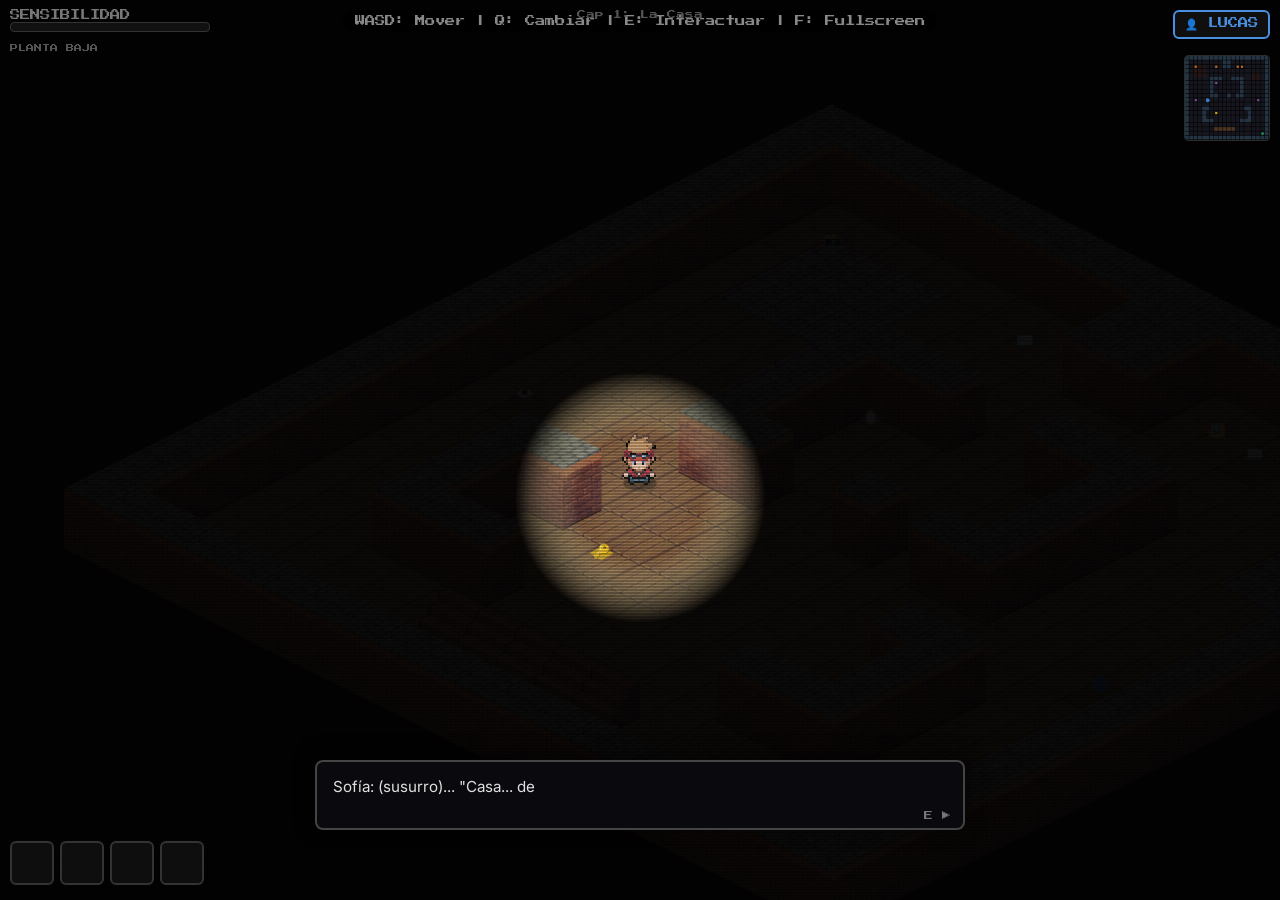
<file: index.html>
<!DOCTYPE html>
<html lang="es">
<head>
<meta charset="UTF-8" />
<meta name="viewport" content="width=device-width, initial-scale=1.0, user-scalable=no, maximum-scale=1.0" />
<meta name="apple-mobile-web-app-capable" content="yes" />
<meta name="mobile-web-app-capable" content="yes" />
<title>RIVER STRID</title>

<link rel="stylesheet" href="css/main-menu.css">
<link rel="stylesheet" href="css/pause-menu.css"> <!-- ✅ Menú de pausa -->

<style>
  @import url('https://fonts.googleapis.com/css2?family=Press+Start+2P&family=Inter:wght@400;600&display=swap');

  :root{
    --bg:#0a0a0f; --accent:#8a0000; --text:#e0e0e0; --muted:#777;
    --lucas:#4a90e2; --sofia:#9b59b6;
    --safe-bottom: env(safe-area-inset-bottom, 0px);
    --safe-top: env(safe-area-inset-top, 0px);
    --vh: 1vh;
  }

  *{ margin:0; padding:0; box-sizing:border-box; }

  html, body{
    background:var(--bg); color:var(--text);
    font-family:'Inter',sans-serif;
    overflow:hidden;
    width:100%;
    height: calc(var(--vh) * 100);
    touch-action:none;
    -webkit-touch-callout:none;
    -webkit-user-select:none;
    user-select:none;
    position:fixed;
    inset:0;
  }

  #game-container{
    position:fixed;
    inset:0;
    width:100vw;
    height: calc(var(--vh) * 100);
    background:var(--bg);
    overflow:hidden;
  }

  canvas{
    display:block;
    image-rendering: pixelated;
    image-rendering: crisp-edges;
  }

  #game{ width:100%; height:100%; }

  #scanlines{
    position:absolute; inset:0;
    background:
      linear-gradient(rgba(18,16,16,0) 50%, rgba(0,0,0,0.25) 50%),
      linear-gradient(90deg, rgba(255,0,0,0.03), rgba(0,255,0,0.015), rgba(0,0,255,0.03));
    background-size: 100% 3px, 4px 100%;
    pointer-events:none; z-index:10;
  }

  #vignette{
    position:absolute; inset:0;
    background: radial-gradient(ellipse at center, transparent 40%, rgba(0,0,0,0.85) 100%);
    pointer-events:none; z-index:11;
  }

  #controls-info{
    position:absolute;
    top:calc(10px + var(--safe-top));
    left:50%; transform:translateX(-50%);
    z-index:20;
    background:rgba(0,0,0,0.7);
    padding:6px 12px;
    border-radius:20px;
    font-size:clamp(0.45rem, 1.3vw, 0.65rem);
    color:#888;
    font-family:'Press Start 2P', cursive;
    white-space:nowrap;
    max-width:92vw;
    overflow:hidden;
    text-overflow:ellipsis;
    backdrop-filter: blur(4px);
  }

  #hud{
    position:absolute;
    top:calc(10px + var(--safe-top));
    left:10px;
    z-index:20;
    display:flex;
    flex-direction:column;
    gap:8px;
    pointer-events:none;
  }
  .label{
    font-size: clamp(0.45rem, 1.5vw, 0.65rem);
    color: var(--muted);
    margin-bottom: 2px;
    font-family: 'Press Start 2P', cursive;
  }
  .bar-wrap{
    background:#111;
    border:1px solid #333;
    width:min(200px, 40vw);
    height:10px;
    border-radius:4px;
    overflow:hidden;
  }
  .bar{ height:100%; transition:width 0.2s ease; border-radius:4px; }
  .bar.sens{
    background: linear-gradient(90deg, #9b59b6, #ff6b81);
    box-shadow: 0 0 8px rgba(155,89,182,0.5);
  }

  #char-indicator{
    position:absolute;
    top:calc(10px + var(--safe-top));
    right:10px;
    z-index:20;
    background:rgba(17,17,17,0.9);
    border:2px solid #333;
    padding:6px 10px;
    border-radius:6px;
    font-family:'Press Start 2P', cursive;
    font-size: clamp(0.5rem, 1.4vw, 0.65rem);
    pointer-events:auto;
    cursor:pointer;
    backdrop-filter: blur(4px);
  }
  #char-indicator.lucas{ color:var(--lucas); border-color:var(--lucas); }
  #char-indicator.sofia{ color:var(--sofia); border-color:var(--sofia); }

  #minimap{
    position:absolute;
    top: calc(55px + var(--safe-top));
    right:10px;
    z-index:20;
    pointer-events:none;
    opacity:0.85;
    border:1px solid #333;
    border-radius:4px;
    background: rgba(0,0,0,0.5);
    backdrop-filter: blur(2px);
  }

  #inventory{
    position:absolute;
    bottom:calc(15px + var(--safe-bottom));
    left:10px;
    z-index:20;
    display:flex;
    gap:6px;
    pointer-events:none;
  }
  .inv-slot{
    width: clamp(30px, 7.5vw, 44px);
    height: clamp(30px, 7.5vw, 44px);
    background: rgba(17,17,17,0.85);
    border: 2px solid #333;
    border-radius: 6px;
    display:flex;
    justify-content:center;
    align-items:center;
    font-size: clamp(0.85rem, 3vw, 1.25rem);
    color:#fff;
    backdrop-filter: blur(4px);
  }
  .inv-slot.filled{
    border-color: var(--accent);
    background: rgba(34,0,0,0.85);
    box-shadow: 0 0 8px rgba(138,0,0,0.35);
  }

  #dialogue-box{
    position:absolute;
    bottom:calc(70px + var(--safe-bottom));
    left:50%;
    transform: translateX(-50%);
    width:min(92%, 650px);
    background: rgba(10,10,15,0.96);
    border:2px solid #444;
    padding: 14px 16px 28px;
    border-radius: 8px;
    z-index:25;
    display:none;
    font-size: clamp(0.8rem, 2.5vw, 0.95rem);
    line-height:1.5;
    min-height:70px;
    backdrop-filter: blur(8px);
    box-shadow: 0 -4px 20px rgba(0,0,0,0.5);
    cursor:pointer;
  }
  #dialogue-advance-hint{
    position:absolute;
    bottom:6px; right:12px;
    color: var(--muted);
    font-family:'Press Start 2P', cursive;
    font-size: clamp(0.4rem, 1.2vw, 0.55rem);
    animation: pulse 1.5s infinite;
  }
  @keyframes pulse{ 0%,100%{opacity:0.4} 50%{opacity:1} }

  #proximity-indicator{
    position:absolute;
    bottom: calc(150px + var(--safe-bottom));
    right:20px;
    z-index:21;
    display:none;
    background: rgba(46,204,113,0.15);
    border:1px solid rgba(46,204,113,0.4);
    padding:6px 10px;
    border-radius:20px;
    font-family:'Press Start 2P', cursive;
    font-size: clamp(0.4rem, 1.2vw, 0.55rem);
    color: rgba(46,204,113,0.85);
    backdrop-filter: blur(4px);
  }

  #joystick-zone{
    position:absolute;
    bottom: calc(16px + var(--safe-bottom));
    left: 16px;
    width: clamp(110px, 30vw, 150px);
    height: clamp(110px, 30vw, 150px);
    z-index:22;
    display:none;
  }
  #joystick-base{
    position:absolute; inset:0;
    background: radial-gradient(circle, rgba(255,255,255,0.08) 0%, rgba(255,255,255,0.02) 100%);
    border:2px solid rgba(255,255,255,0.15);
    border-radius:50%;
    backdrop-filter: blur(4px);
  }
  #joystick-thumb{
    position:absolute;
    width:40%; height:40%;
    background: radial-gradient(circle, rgba(255,255,255,0.35) 0%, rgba(255,255,255,0.15) 100%);
    border:2px solid rgba(255,255,255,0.3);
    border-radius:50%;
    top:50%; left:50%;
    transform: translate(-50%, -50%);
  }

  #touch-controls{
    position:absolute;
    bottom: calc(18px + var(--safe-bottom));
    right: 18px;
    z-index:22;
    display:none;
  }
  #action-buttons{ display:flex; gap:12px; align-items:center; }

  .touch-btn{
    width: clamp(52px, 13vw, 64px);
    height: clamp(52px, 13vw, 64px);
    background: rgba(255,255,255,0.08);
    border: 2px solid rgba(255,255,255,0.2);
    border-radius:50%;
    display:flex;
    justify-content:center;
    align-items:center;
    font-family:'Press Start 2P', cursive;
    font-size: clamp(0.6rem, 2vw, 0.8rem);
    color: rgba(255,255,255,0.75);
    backdrop-filter: blur(4px);
    -webkit-tap-highlight-color: transparent;
  }
  .touch-btn.interact{ border-color: rgba(46,204,113,0.5); color: rgba(46,204,113,0.9); }
  .touch-btn.switch-char{ border-color: rgba(155,89,182,0.5); color: rgba(155,89,182,0.9); }

  #tutorial{
    position:absolute; inset:0;
    background: rgba(0,0,0,0.86);
    z-index:40;
    display:none;
    flex-direction:column;
    justify-content:center;
    align-items:center;
    text-align:center;
    padding:30px;
    cursor:pointer;
    -webkit-tap-highlight-color: transparent;
  }
  #tutorial h3{
    font-family:'Press Start 2P', cursive;
    color: var(--accent);
    margin-bottom:1.2rem;
    font-size: clamp(0.8rem, 3vw, 1.1rem);
  }
  #tutorial .tut-line{
    color:var(--text);
    font-size: clamp(0.75rem, 2.2vw, 0.95rem);
    margin:8px 0;
    line-height:1.5;
  }
  #tutorial .tut-hint{
    color:var(--muted);
    font-size: clamp(0.55rem, 1.8vw, 0.8rem);
    margin-top:1.6rem;
    font-family:'Press Start 2P', cursive;
    animation:pulse 2s infinite;
  }

  #rotate-hint{
    position:absolute;
    top: calc(85px + var(--safe-top));
    left: 50%;
    transform: translateX(-50%);
    z-index: 50;
    display:none;
    background: rgba(0,0,0,0.65);
    border: 1px solid rgba(255,255,255,0.15);
    padding: 8px 12px;
    border-radius: 999px;
    font-family:'Press Start 2P', cursive;
    font-size: 0.55rem;
    color: #bbb;
    backdrop-filter: blur(6px);
    max-width: 92vw;
    text-overflow: ellipsis;
    overflow: hidden;
    white-space: nowrap;
    pointer-events: none;
  }

  #end-screen{
    position:absolute; inset:0;
    background: var(--bg);
    z-index:30;
    display:none;
    flex-direction:column;
    justify-content:center;
    align-items:center;
    text-align:center;
    padding:20px;
  }

  .mobile #inventory{
    bottom: calc(170px + var(--safe-bottom));
    left: 16px;
  }
  .mobile #proximity-indicator{
    bottom: calc(210px + var(--safe-bottom));
    right: 16px;
  }
  .mobile #dialogue-box{
    bottom: calc(240px + var(--safe-bottom));
  }

  @media (min-width: 769px){
    #touch-controls, #joystick-zone{ display:none !important; }
  }
</style>
</head>

<body>
<div id="game-container">
  <canvas id="game"></canvas>
  <div id="scanlines"></div>

  <div id="controls-info">WASD: Mover | Q: Cambiar | E: Interactuar | F: Fullscreen</div>

  <div id="chapter-title" style="
    position:absolute; top:calc(10px + var(--safe-top)); left:50%; transform:translateX(-50%);
    z-index:20; font-family:'Press Start 2P',cursive; font-size:clamp(0.4rem,1.1vw,0.55rem);
    color:#555; pointer-events:none; white-space:nowrap;">Cap 1: La Casa</div>

  <div id="hud">
    <div>
      <div class="label">SENSIBILIDAD</div>
      <div class="bar-wrap"><div class="bar sens" id="sens-bar" style="width:0%"></div></div>
    </div>
    <div id="floor-indicator" style="font-family:'Press Start 2P',cursive;font-size:clamp(0.38rem,1vw,0.5rem);color:#555;margin-top:4px;">PLANTA BAJA</div>
  </div>

  <div id="char-indicator" class="lucas">👤 LUCAS</div>
  <!-- ✅ Botón de pausa (visible en móvil, oculto en desktop por CSS) -->
  <button id="pause-btn" aria-label="Pausar juego" title="Pausar (P)">⏸</button>
  <canvas id="minimap" width="80" height="80"></canvas>

  <div id="inventory">
    <div class="inv-slot" id="slot0"></div>
    <div class="inv-slot" id="slot1"></div>
    <div class="inv-slot" id="slot2"></div>
    <div class="inv-slot" id="slot3"></div>
  </div>

  <div id="proximity-indicator">❗ INTERACTUAR</div>

  <div id="joystick-zone">
    <div id="joystick-base"><div id="joystick-thumb"></div></div>
  </div>

  <div id="touch-controls">
    <div id="action-buttons">
      <button class="touch-btn switch-char" id="btn-switch" aria-label="Cambiar personaje">Q</button>
      <button class="touch-btn interact" id="btn-interact" aria-label="Interactuar">E</button>
    </div>
  </div>

  <div id="dialogue-box">
    <div id="dialogue-text"></div>
    <div id="dialogue-advance-hint">TAP ▶</div>
  </div>

  <div id="end-screen">
    <h2 style="font-family:'Press Start 2P',cursive;color:#8a0000;margin-bottom:1rem;font-size:clamp(0.8rem, 3vw, 1.2rem);">FIN — RIVER STRID</h2>
    <p style="color:#777;max-width:500px;margin:0 auto 2rem;font-size:clamp(0.75rem,2.5vw,0.95rem);line-height:1.6;">
      Lucas y Sofía encontraron la verdad sobre Álex.<br>
      River Strid guarda sus secretos para siempre.
    </p>
    <button style="background:#8a0000;color:#fff;border:none;padding:14px 28px;font-family:'Press Start 2P',cursive;font-size:clamp(0.6rem,2vw,0.8rem);cursor:pointer;border-radius:6px;"
            onclick="location.reload()">VOLVER A JUGAR</button>
  </div>

  <!-- Pantalla de transición entre capítulos -->
  <div id="chapter-screen" style="
    position:absolute; inset:0; background:rgba(0,0,0,0.95);
    z-index:35; display:none; flex-direction:column;
    justify-content:center; align-items:center; text-align:center; padding:30px;">
    <div style="color:#8a0000;font-family:'Press Start 2P',cursive;font-size:clamp(0.5rem,1.5vw,0.75rem);margin-bottom:0.5rem;letter-spacing:3px;">CAPÍTULO COMPLETADO</div>
    <h2 id="chapter-screen-title" style="font-family:'Press Start 2P',cursive;color:#e0e0e0;margin:1rem 0;font-size:clamp(0.7rem,2.5vw,1rem);"></h2>
    <p id="chapter-screen-sub" style="color:#777;max-width:420px;margin:0 auto 2.5rem;font-size:clamp(0.75rem,2.2vw,0.9rem);line-height:1.6;font-style:italic;"></p>
    <button id="chapter-screen-btn" style="background:#8a0000;color:#fff;border:none;padding:14px 28px;font-family:'Press Start 2P',cursive;font-size:clamp(0.6rem,2vw,0.8rem);cursor:pointer;border-radius:6px;">CONTINUAR ▶</button>
  </div>

  <div id="tutorial">
    <h3>🏚️ RIVER STRID</h3>
    <div class="tut-line">🕹️ <b>Joystick</b> izquierdo para mover</div>
    <div class="tut-line">🔄 Botón <b>Q</b> para cambiar personaje</div>
    <div class="tut-line">👆 Botón <b>E</b> para interactuar</div>
    <div class="tut-line">Toca para comenzar (y activar pantalla completa si se puede)</div>
    <div class="tut-hint">— TOCA PARA COMENZAR —</div>
  </div>

  <div id="rotate-hint">Mejor en horizontal (landscape). Igual puedes jugar en vertical.</div>
</div>

<script src="js/core/config.js"></script>
<script src="js/core/state.js"></script>
<script src="js/utils/math.js"></script>
<script src="js/utils/helpers.js"></script>
<script src="js/entities/map.js"></script>
<script src="js/entities/interactables.js"></script>
<script src="js/entities/player.js"></script>
<script src="js/render/isometric.js"></script>
<script src="js/render/sprites.js"></script>
<script src="js/render/tilesheet.js"></script>
<script src="js/render/renderer.js"></script>
<script src="js/render/minimap.js"></script>
<script src="js/systems/collision.js"></script>
<script src="js/systems/dialogue.js"></script>
<script src="js/systems/inventory.js"></script>
<script src="js/input/keyboard.js"></script>
<script src="js/input/touch.js"></script>
<script src="js/ui/hud.js"></script>
<script src="js/ui/screens.js"></script>
<script src="js/ui/pauseMenu.js"></script> <!-- ✅ Menú de pausa -->
<script src="js/game/main.js"></script>

<!-- Inicialización del menú principal con autenticación y opciones -->
<script type="module">
  import { MainMenu } from './js/ui/mainMenu.js';
  import { SessionBridge } from './js/systems/sessionBridge.js';
  import { CloudSave } from './js/systems/cloudSave.js';

  // Exponer globalmente para compatibilidad con scripts existentes
  window.SessionBridge = SessionBridge;
  window.CloudSave = CloudSave;

  // Inicializar menú principal cuando el DOM esté listo
  (async function initMainMenu() {
    try {
      // Crear instancia del menú principal
      const menu = new MainMenu();
      window.mainMenu = menu; // Para acceso desde consola/debug

      // Inicializar menú con referencia al GameState
      await menu.init(window.GameState || {});

      // Suscribirse a eventos de guardado para actualizar UI
      if (window.GameState) {
        SessionBridge.init(window.GameState);
      }

    } catch (err) {
      console.error('[Menu] Error crítico al inicializar menú:', err);
      // Fallback: intentar iniciar el juego directamente si el menú falla
      if (typeof window.game?.init === 'function') {
        await window.game.init();
      }
    }
  })();
</script>
</body>
</html>
</file>
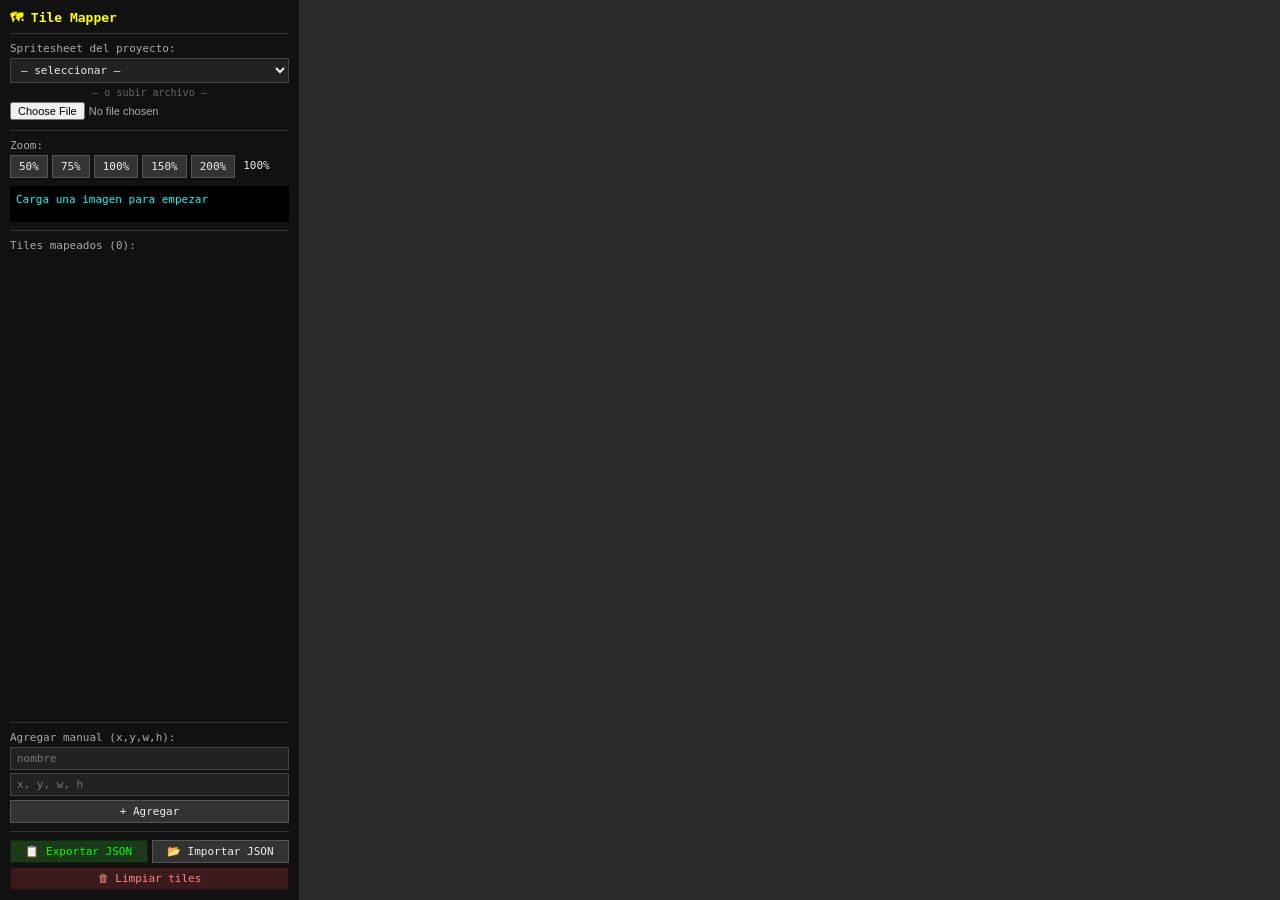
<file: debug-tiles.html>
<!DOCTYPE html>
<html>
<head>
<meta charset="UTF-8">
<title>Tile Mapper</title>
<style>
  * { box-sizing: border-box; margin: 0; padding: 0; }
  body { background: #1a1a1a; color: #eee; font-family: monospace; display: flex; height: 100vh; overflow: hidden; }
  #sidebar { width: 300px; min-width: 300px; padding: 10px; overflow-y: auto; background: #111; border-right: 1px solid #333; display: flex; flex-direction: column; gap: 8px; }
  #canvas-wrap { flex: 1; overflow: auto; background: #2a2a2a; }
  canvas { display: block; cursor: crosshair; image-rendering: pixelated; }

  h3 { color: #ff0; font-size: 13px; }
  .section { border-top: 1px solid #333; padding-top: 8px; }
  .section label { font-size: 11px; color: #aaa; display: block; margin-bottom: 3px; }

  select, input[type=text], input[type=number] {
    background: #222; color: #eee; border: 1px solid #444;
    padding: 4px 6px; width: 100%; font-size: 11px; font-family: monospace;
  }
  input[type=file] { font-size: 11px; color: #aaa; width: 100%; }

  .btn-row { display: flex; gap: 4px; flex-wrap: wrap; }
  button {
    background: #333; color: #eee; border: 1px solid #555;
    padding: 4px 8px; cursor: pointer; font-size: 11px; font-family: monospace;
  }
  button:hover { background: #444; }
  button.green { background: #1a3a1a; color: #0f0; border-color: #0a2a0a; }
  button.red   { background: #3a1a1a; color: #f88; border-color: #2a0a0a; }

  #info { background: #000; padding: 6px; font-size: 11px; color: #0ff; min-height: 36px; line-height: 1.5; }

  .tile-entry { background: #222; border: 1px solid #444; padding: 5px 6px; font-size: 11px; cursor: pointer; }
  .tile-entry:hover { background: #2a2a2a; }
  .tile-entry.active { border-color: #ff0; background: #2a2a00; }
  .tile-entry .coords { color: #0f0; font-size: 10px; margin-top: 2px; }
  .tile-entry .row { display: flex; justify-content: space-between; align-items: center; }
  .tile-entry button { padding: 1px 5px; font-size: 10px; }

  #img-preview { font-size: 10px; color: #888; margin-top: 2px; }
</style>
</head>
<body>

<div id="sidebar">
  <h3>🗺 Tile Mapper</h3>

  <!-- Selector de imagen -->
  <div class="section">
    <label>Spritesheet del proyecto:</label>
    <select id="img-select" onchange="loadFromSelect()">
      <option value="">— seleccionar —</option>
      <option value="img/hoja de terreno.png">hoja de terreno.png</option>
      <option value="img/kenney-tiles.png">kenney-tiles.png</option>
      <option value="img/hoja de terreno.jpg">hoja de terreno.jpg</option>
      <option value="img/lucas.png">lucas.png</option>
      <option value="img/sofia.png">sofia.png</option>
    </select>
    <div style="margin: 4px 0; font-size:10px; color:#666; text-align:center">— o subir archivo —</div>
    <input type="file" id="file-input" accept="image/*" onchange="loadFromFile()">
    <div id="img-preview"></div>
  </div>

  <!-- Zoom -->
  <div class="section">
    <label>Zoom:</label>
    <div class="btn-row">
      <button onclick="setZoom(0.5)">50%</button>
      <button onclick="setZoom(0.75)">75%</button>
      <button onclick="setZoom(1)">100%</button>
      <button onclick="setZoom(1.5)">150%</button>
      <button onclick="setZoom(2)">200%</button>
      <span id="zoom-label" style="font-size:11px; padding:4px">100%</span>
    </div>
  </div>

  <!-- Info cursor -->
  <div id="info">Carga una imagen para empezar</div>

  <!-- Lista de tiles -->
  <div class="section" style="flex:1; overflow-y:auto;">
    <label>Tiles mapeados (<span id="tile-count">0</span>):</label>
    <div id="tile-list" style="display:flex; flex-direction:column; gap:3px; margin-top:4px;"></div>
  </div>

  <!-- Agregar manual -->
  <div class="section">
    <label>Agregar manual (x,y,w,h):</label>
    <input type="text" id="manual-name" placeholder="nombre">
    <input type="text" id="manual-coords" placeholder="x, y, w, h" style="margin-top:3px">
    <button onclick="addManual()" style="margin-top:4px; width:100%">+ Agregar</button>
  </div>

  <!-- Acciones -->
  <div class="section">
    <div class="btn-row">
      <button class="green" onclick="exportJSON()" style="flex:1">📋 Exportar JSON</button>
      <button onclick="importJSON()" style="flex:1">📂 Importar JSON</button>
    </div>
    <button class="red" onclick="clearAll()" style="width:100%; margin-top:4px">🗑 Limpiar tiles</button>
    <input type="file" id="import-input" accept=".json" style="display:none" onchange="handleImport()">
  </div>
</div>

<div id="canvas-wrap">
  <canvas id="c"></canvas>
</div>

<script>
let zoom = 1;
let tiles = [];
let dragging = false;
let startX, startY, curX, curY;
let selectedTile = null;
let currentImgSrc = '';

const canvas = document.getElementById('c');
const ctx = canvas.getContext('2d');
const img = new Image();

img.onload = () => {
  document.getElementById('img-preview').textContent = `${img.width} × ${img.height} px`;
  canvas.width = img.width * zoom;
  canvas.height = img.height * zoom;
  redraw();
};

function loadFromSelect() {
  const src = document.getElementById('img-select').value;
  if (!src) return;
  currentImgSrc = src;
  img.src = src + '?t=' + Date.now();
  document.getElementById('img-preview').textContent = 'Cargando...';
}

function loadFromFile() {
  const file = document.getElementById('file-input').files[0];
  if (!file) return;
  currentImgSrc = file.name;
  const url = URL.createObjectURL(file);
  img.src = url;
  document.getElementById('img-select').value = '';
  document.getElementById('img-preview').textContent = 'Cargando...';
}

// ── Canvas interaction ────────────────────────────────────────────────────

function toImg(clientX, clientY) {
  const rect = canvas.getBoundingClientRect();
  return {
    x: Math.round((clientX - rect.left) / zoom),
    y: Math.round((clientY - rect.top)  / zoom)
  };
}

canvas.addEventListener('mousedown', e => {
  if (!img.complete || !img.naturalWidth) return;
  const p = toImg(e.clientX, e.clientY);
  startX = p.x; startY = p.y; curX = p.x; curY = p.y;
  dragging = true;
});

canvas.addEventListener('mousemove', e => {
  const p = toImg(e.clientX, e.clientY);
  if (dragging) {
    curX = p.x; curY = p.y;
    redraw();
    const x = Math.min(startX, curX), y = Math.min(startY, curY);
    const w = Math.abs(curX - startX), h = Math.abs(curY - startY);
    document.getElementById('info').textContent =
      `Selección: x:${x} y:${y} w:${w} h:${h}`;
  } else {
    document.getElementById('info').textContent = `Pixel: ${p.x}, ${p.y}`;
  }
});

canvas.addEventListener('mouseup', e => {
  if (!dragging) return;
  dragging = false;
  const x = Math.min(startX, curX), y = Math.min(startY, curY);
  const w = Math.abs(curX - startX), h = Math.abs(curY - startY);
  if (w < 4 || h < 4) { redraw(); return; }
  const name = prompt(`Nombre para este tile:\n(${x}, ${y}, ${w}×${h})`, `tile_${tiles.length}`);
  if (name && name.trim()) {
    tiles.push({ name: name.trim(), x, y, w, h });
    renderList();
  }
  redraw();
});

// ── Render ────────────────────────────────────────────────────────────────

function setZoom(z) {
  zoom = z;
  document.getElementById('zoom-label').textContent = Math.round(z * 100) + '%';
  redraw();
}

function redraw() {
  if (!img.naturalWidth) return;
  canvas.width  = img.naturalWidth  * zoom;
  canvas.height = img.naturalHeight * zoom;
  ctx.save();
  ctx.scale(zoom, zoom);
  ctx.drawImage(img, 0, 0);

  // Tiles guardados
  tiles.forEach(t => {
    const active = t === selectedTile;
    ctx.strokeStyle = active ? '#ff0' : '#00ff88';
    ctx.lineWidth = 1.5 / zoom;
    ctx.strokeRect(t.x, t.y, t.w, t.h);
    ctx.fillStyle = active ? 'rgba(255,255,0,0.18)' : 'rgba(0,255,136,0.1)';
    ctx.fillRect(t.x, t.y, t.w, t.h);
    ctx.fillStyle = active ? '#ff0' : '#00ff88';
    ctx.font = `bold ${11 / zoom}px monospace`;
    ctx.fillText(t.name, t.x + 3, t.y + 13 / zoom);
  });

  // Selección activa
  if (dragging) {
    const x = Math.min(startX, curX), y = Math.min(startY, curY);
    const w = Math.abs(curX - startX), h = Math.abs(curY - startY);
    ctx.strokeStyle = '#f00';
    ctx.lineWidth = 1.5 / zoom;
    ctx.setLineDash([4 / zoom, 3 / zoom]);
    ctx.strokeRect(x, y, w, h);
    ctx.setLineDash([]);
    ctx.fillStyle = 'rgba(255,0,0,0.12)';
    ctx.fillRect(x, y, w, h);
  }
  ctx.restore();
}

// ── Tile list ─────────────────────────────────────────────────────────────

function renderList() {
  document.getElementById('tile-count').textContent = tiles.length;
  const list = document.getElementById('tile-list');
  list.innerHTML = '';
  tiles.forEach((t, i) => {
    const div = document.createElement('div');
    div.className = 'tile-entry' + (t === selectedTile ? ' active' : '');
    div.innerHTML = `
      <div class="row">
        <b>${t.name}</b>
        <button onclick="removeTile(${i}); event.stopPropagation()">✕</button>
      </div>
      <div class="coords">x:${t.x} y:${t.y} w:${t.w} h:${t.h}</div>`;
    div.onclick = () => { selectedTile = (selectedTile === t ? null : t); renderList(); redraw(); };
    list.appendChild(div);
  });
}

function removeTile(i) {
  if (selectedTile === tiles[i]) selectedTile = null;
  tiles.splice(i, 1);
  renderList(); redraw();
}

function clearAll() {
  if (!tiles.length || confirm('¿Limpiar todos los tiles?')) {
    tiles = []; selectedTile = null; renderList(); redraw();
  }
}

function addManual() {
  const name = document.getElementById('manual-name').value.trim();
  const parts = document.getElementById('manual-coords').value.split(',').map(s => parseInt(s.trim()));
  if (!name) return alert('Escribe un nombre');
  if (parts.length !== 4 || parts.some(isNaN)) return alert('Formato: x, y, w, h');
  tiles.push({ name, x: parts[0], y: parts[1], w: parts[2], h: parts[3] });
  document.getElementById('manual-name').value = '';
  document.getElementById('manual-coords').value = '';
  renderList(); redraw();
}

// ── Import / Export ───────────────────────────────────────────────────────

function exportJSON() {
  const out = tiles.map(t => ({
    id: t.name,
    coordinates: { x: t.x, y: t.y, w: t.w, h: t.h }
  }));
  const blob = new Blob([JSON.stringify(out, null, 2)], { type: 'application/json' });
  const a = document.createElement('a');
  a.href = URL.createObjectURL(blob);
  a.download = 'tile-map.json';
  a.click();
  document.getElementById('info').textContent = `✅ Exportado ${tiles.length} tiles`;
}

function importJSON() {
  document.getElementById('import-input').click();
}

function handleImport() {
  const file = document.getElementById('import-input').files[0];
  if (!file) return;
  const reader = new FileReader();
  reader.onload = e => {
    try {
      const data = JSON.parse(e.target.result);
      tiles = data.map(t => ({
        name: t.id,
        x: t.coordinates.x, y: t.coordinates.y,
        w: t.coordinates.w, h: t.coordinates.h
      }));
      renderList(); redraw();
      document.getElementById('info').textContent = `✅ Importados ${tiles.length} tiles`;
    } catch { alert('JSON inválido'); }
  };
  reader.readAsText(file);
}
</script>
</body>
</html>
</file>
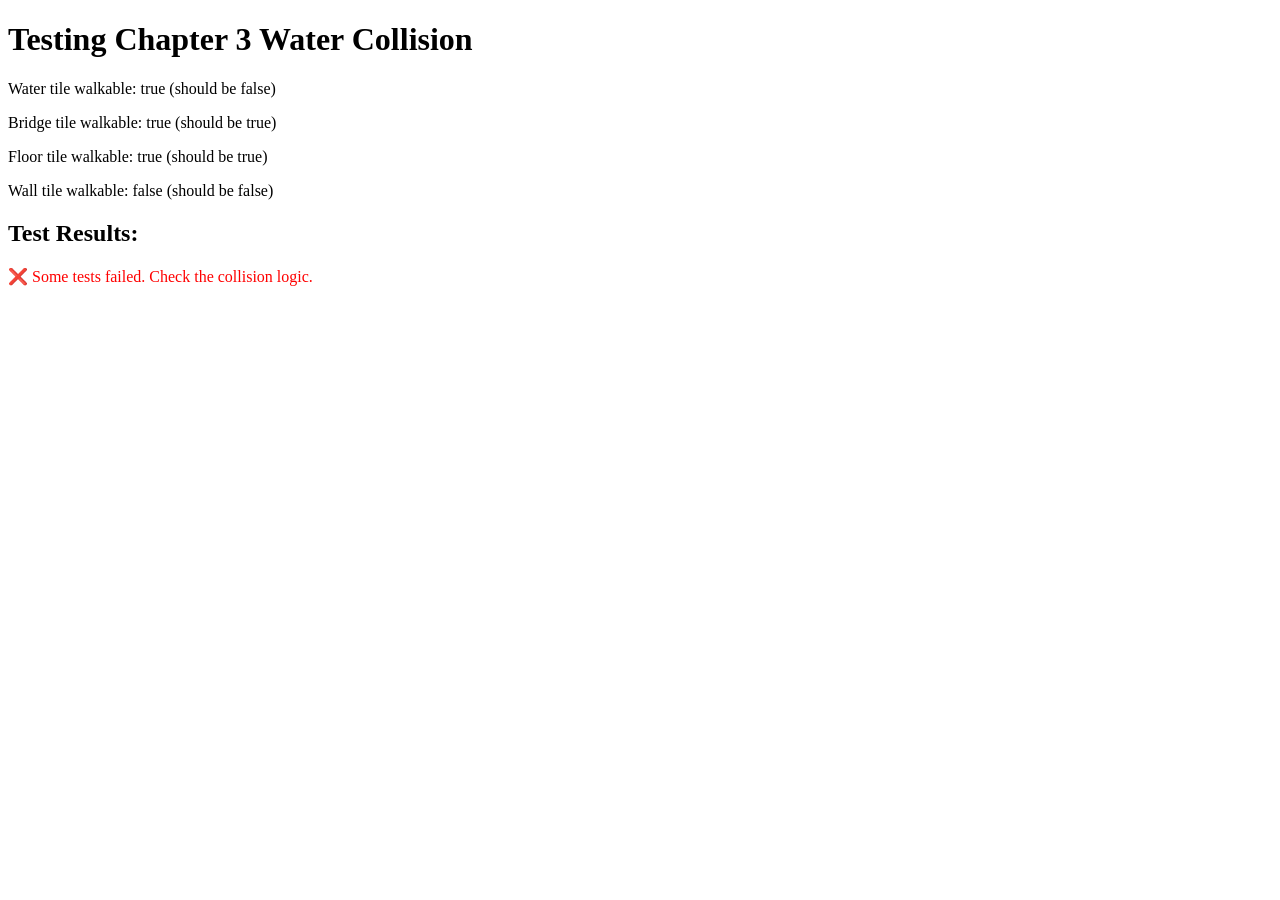
<file: test-collision.html>
<!DOCTYPE html>
<html>
<head>
    <title>Test Collision System</title>
</head>
<body>
    <h1>Testing Chapter 3 Water Collision</h1>
    <div id="results"></div>

    <script src="js/core/config.js"></script>
    <script src="js/core/state.js"></script>
    <script src="js/entities/map.js"></script>
    
    <script>
        // Test collision system for chapter 3
        function testCollision() {
            const results = document.getElementById('results');
            
            // Set to chapter 3
            GameState.currentChapter = 3;
            loadChapterMap(3, 0);
            
            // Test water tiles (should not be walkable)
            const waterTile = isWalkable(19, 13); // Water position
            results.innerHTML += `<p>Water tile walkable: ${waterTile} (should be false)</p>`;
            
            // Test bridge tiles (should be walkable)
            const bridgeTile = isWalkable(19, 12); // Bridge position
            results.innerHTML += `<p>Bridge tile walkable: ${bridgeTile} (should be true)</p>`;
            
            // Test normal floor (should be walkable)
            const floorTile = isWalkable(5, 5); // Normal floor
            results.innerHTML += `<p>Floor tile walkable: ${floorTile} (should be true)</p>`;
            
            // Test wall (should not be walkable)
            const wallTile = isWalkable(0, 0); // Wall position
            results.innerHTML += `<p>Wall tile walkable: ${wallTile} (should be false)</p>`;
            
            results.innerHTML += `<h2>Test Results:</h2>`;
            if (!waterTile && bridgeTile && floorTile && !wallTile) {
                results.innerHTML += `<p style="color: green;">✅ All tests passed! Collision system working correctly.</p>`;
            } else {
                results.innerHTML += `<p style="color: red;">❌ Some tests failed. Check the collision logic.</p>`;
            }
        }
        
        // Run test when page loads
        window.onload = testCollision;
    </script>
</body>
</html>
</file>
<file: css/main-menu.css>
:root {
  --menu-bg: #0a0a0f;
  --menu-accent: #8a0000;
  --menu-text: #e0e0e0;
  --menu-muted: #777;
  --menu-font: 'Press Start 2P', cursive;
  --menu-font-ui: 'Inter', sans-serif;
}

/* Overlay base */
.menu-overlay {
  position: fixed;
  inset: 0;
  background: var(--menu-bg);
  display: flex;
  align-items: center;
  justify-content: center;
  z-index: 2000;
  transition: opacity 0.4s ease, transform 0.4s ease;
  font-family: var(--menu-font-ui);
}

.menu-overlay.hidden {
  opacity: 0;
  pointer-events: none;
  transform: scale(0.98);
}

.menu-container {
  width: min(90%, 420px);
  text-align: center;
  color: var(--menu-text);
  padding: 1rem;
}

/* Título del juego */
.menu-title {
  font-family: var(--menu-font);
  font-size: clamp(1.2rem, 4vw, 1.8rem);
  margin-bottom: 2rem;
  color: #fff;
  text-shadow: 0 0 10px rgba(138, 0, 0, 0.6);
  letter-spacing: 1px;
}

/* Vistas (auth, menu, options, credits, profile) */
.view {
  display: none;
  animation: fadeUp 0.3s ease;
}

.view.active {
  display: block;
}

@keyframes fadeUp {
  from {
    opacity: 0;
    transform: translateY(10px);
  }
  to {
    opacity: 1;
    transform: translateY(0);
  }
}

/* Formularios de auth */
.menu-form {
  display: flex;
  flex-direction: column;
  gap: 12px;
  margin-bottom: 16px;
}

.menu-input {
  padding: 12px;
  background: #151520;
  border: 1px solid #333;
  border-radius: 6px;
  color: #fff;
  font-family: var(--menu-font-ui);
  font-size: 0.95rem;
  transition: border-color 0.2s, box-shadow 0.2s;
}

.menu-input:focus {
  border-color: var(--menu-accent);
  outline: none;
  box-shadow: 0 0 0 2px rgba(138, 0, 0, 0.3);
}

.menu-input::placeholder {
  color: #555;
}

/* Botones */
.menu-btn {
  padding: 12px 16px;
  border: none;
  border-radius: 6px;
  cursor: pointer;
  font-weight: 600;
  font-family: var(--menu-font-ui);
  transition: all 0.15s ease;
  font-size: 0.95rem;
}

.menu-btn.primary {
  background: var(--menu-accent);
  color: #fff;
}

.menu-btn.primary:hover:not(:disabled) {
  background: #a00000;
  transform: translateY(-2px);
  box-shadow: 0 4px 12px rgba(138, 0, 0, 0.4);
}

.menu-btn.secondary {
  background: #252535;
  color: #ccc;
  margin-top: 8px;
}

.menu-btn.secondary:hover {
  background: #333;
  color: #fff;
}

.menu-btn.ghost {
  background: transparent;
  color: var(--menu-muted);
  font-size: 0.85rem;
  margin-top: 12px;
  text-decoration: underline;
}

.menu-btn.ghost:hover {
  color: #fff;
}

.menu-btn.danger {
  background: #b00000;
  color: #fff;
  margin-top: 16px;
}

.menu-btn.danger:hover {
  background: #d00000;
}

.menu-btn:disabled {
  opacity: 0.5;
  cursor: not-allowed;
  transform: none !important;
}

/* Mensajes de error */
.menu-error {
  color: #ff5555;
  font-size: 0.85rem;
  min-height: 1.2em;
  margin: 8px 0;
  line-height: 1.4;
}

/* Grid de opciones */
.options-grid {
  display: flex;
  flex-direction: column;
  gap: 14px;
  text-align: left;
  margin: 20px 0;
  background: #111;
  padding: 16px;
  border-radius: 8px;
  border: 1px solid #222;
}

.options-grid label {
  display: flex;
  justify-content: space-between;
  align-items: center;
  font-size: 0.9rem;
  color: #ccc;
}

.options-grid input[type="range"] {
  width: 120px;
  accent-color: var(--menu-accent);
  cursor: pointer;
}

/* Toggle switches */
.toggle-row {
  display: flex;
  justify-content: space-between;
  align-items: center;
  margin-top: 8px;
}

.toggle {
  position: relative;
  width: 40px;
  height: 20px;
  display: inline-block;
}

.toggle input {
  opacity: 0;
  width: 0;
  height: 0;
}

.toggle .slider {
  position: absolute;
  inset: 0;
  background: #444;
  border-radius: 20px;
  cursor: pointer;
  transition: 0.3s;
}

.toggle .slider:before {
  content: "";
  position: absolute;
  height: 14px;
  width: 14px;
  left: 3px;
  bottom: 3px;
  background: #fff;
  border-radius: 50%;
  transition: 0.3s;
}

.toggle input:checked + .slider {
  background: var(--menu-accent);
}

.toggle input:checked + .slider:before {
  transform: translateX(20px);
}

/* Créditos */
.credits-scroll {
  max-height: 300px;
  overflow-y: auto;
  padding: 10px;
  text-align: left;
  line-height: 1.6;
  background: #111;
  border-radius: 8px;
  border: 1px solid #222;
  margin: 16px 0;
}

.credits-scroll::-webkit-scrollbar {
  width: 6px;
}

.credits-scroll::-webkit-scrollbar-track {
  background: #1a1a25;
  border-radius: 3px;
}

.credits-scroll::-webkit-scrollbar-thumb {
  background: var(--menu-accent);
  border-radius: 3px;
}

.credits-scroll p {
  margin: 8px 0;
  color: #ccc;
}

.credits-scroll strong {
  color: #fff;
}

.mt-4 {
  margin-top: 1rem;
}

.text-muted {
  color: var(--menu-muted);
}

/* Perfil */
.profile-info {
  text-align: left;
  margin: 16px 0;
  font-family: var(--menu-font-ui);
  line-height: 1.8;
  background: #111;
  padding: 16px;
  border-radius: 8px;
  border: 1px solid #222;
}

.profile-info p {
  margin: 0;
  display: flex;
  justify-content: space-between;
}

.badge {
  background: #1a3a1a;
  color: #5f5;
  padding: 2px 8px;
  border-radius: 12px;
  font-size: 0.8rem;
  font-weight: 600;
}

.badge.offline {
  background: #3a1a1a;
  color: #f55;
}

/* Toast notifications */
.toast {
  position: fixed;
  bottom: 30px;
  left: 50%;
  transform: translateX(-50%) translateY(20px);
  background: #111;
  border: 1px solid var(--menu-accent);
  color: #fff;
  padding: 12px 24px;
  border-radius: 8px;
  opacity: 0;
  transition: all 0.3s ease;
  z-index: 3000;
  box-shadow: 0 4px 12px rgba(0, 0, 0, 0.5);
  font-size: 0.9rem;
  max-width: 90%;
  text-align: center;
}

.toast.show {
  opacity: 1;
  transform: translateX(-50%) translateY(0);
}

/* Responsive */
@media (max-width: 480px) {
  .menu-container {
    width: 95%;
    padding: 0.5rem;
  }

  .menu-title {
    font-size: 1.4rem;
    margin-bottom: 1.5rem;
  }

  .menu-input {
    padding: 10px;
    font-size: 0.9rem;
  }

  .menu-btn {
    padding: 10px 14px;
    font-size: 0.9rem;
  }

  .options-grid label {
    font-size: 0.85rem;
  }

  .options-grid input[type="range"] {
    width: 100px;
  }
}

/* Accesibilidad: reduced motion */
body.reduced-motion .menu-overlay,
body.reduced-motion .view,
body.reduced-motion .toast {
  transition: none !important;
  animation: none !important;
}

/* Accesibilidad: alto contraste */
@media (prefers-contrast: high) {
  :root {
    --menu-bg: #000;
    --menu-text: #fff;
    --menu-muted: #aaa;
  }

  .menu-input,
  .options-grid,
  .credits-scroll,
  .profile-info {
    border-color: #fff;
  }

  .menu-btn.secondary {
    background: #000;
    border: 2px solid #fff;
  }
}
</file>
<file: css/pause-menu.css>
/* css/pause-menu.css - Menú de pausa responsive para escritorio y móvil */

:root {
  --pause-bg: rgba(10, 10, 15, 0.94);
  --pause-border: rgba(138, 0, 0, 0.5);
  --pause-accent: #8a0000;
  --pause-text: #e0e0e0;
  --pause-muted: #777;
  --pause-btn-bg: rgba(25, 25, 35, 0.9);
  --pause-btn-hover: rgba(138, 0, 0, 0.3);
  --pause-btn-danger: rgba(176, 0, 0, 0.8);
}

/* Overlay de pausa */
.pause-overlay {
  position: fixed;
  inset: 0;
  background: var(--pause-bg);
  display: flex;
  align-items: center;
  justify-content: center;
  z-index: 100;
  opacity: 0;
  pointer-events: none;
  transition: opacity 0.25s ease;
  backdrop-filter: blur(6px);
}

.pause-overlay.active {
  opacity: 1;
  pointer-events: auto;
}

/* Contenedor del menú */
.pause-container {
  background: rgba(17, 17, 27, 0.98);
  border: 2px solid var(--pause-border);
  border-radius: 12px;
  padding: clamp(1.5rem, 4vw, 2.5rem);
  width: min(92vw, 420px);
  text-align: center;
  box-shadow: 
    0 0 0 1px rgba(138, 0, 0, 0.2),
    0 8px 32px rgba(0, 0, 0, 0.6);
}

.pause-container h2 {
  font-family: 'Press Start 2P', cursive;
  font-size: clamp(0.9rem, 2.5vw, 1.3rem);
  color: var(--pause-accent);
  margin-bottom: 1.5rem;
  text-shadow: 0 0 10px rgba(138, 0, 0, 0.4);
  letter-spacing: 2px;
}

/* Botones del menú de pausa */
.pause-btn {
  display: block;
  width: 100%;
  padding: clamp(0.75rem, 2vw, 1rem);
  margin: 0.5rem 0;
  background: var(--pause-btn-bg);
  border: 1px solid rgba(255, 255, 255, 0.15);
  border-radius: 8px;
  color: var(--pause-text);
  font-family: 'Inter', sans-serif;
  font-size: clamp(0.9rem, 2.2vw, 1.05rem);
  font-weight: 500;
  cursor: pointer;
  transition: all 0.15s ease;
  backdrop-filter: blur(4px);
}

.pause-btn:hover:not(:disabled) {
  background: var(--pause-btn-hover);
  border-color: var(--pause-accent);
  transform: translateY(-2px);
  box-shadow: 0 4px 12px rgba(138, 0, 0, 0.2);
}

.pause-btn:active:not(:disabled) {
  transform: translateY(0);
}

.pause-btn.danger {
  background: var(--pause-btn-danger);
  border-color: rgba(255, 80, 80, 0.4);
  margin-top: 1rem;
}

.pause-btn.danger:hover:not(:disabled) {
  background: #c00;
  border-color: #f55;
}

.pause-btn:disabled {
  opacity: 0.5;
  cursor: not-allowed;
}

/* Sub-menú de opciones dentro de pausa */
.pause-options {
  display: none;
  margin-top: 1rem;
  padding-top: 1rem;
  border-top: 1px solid rgba(255, 255, 255, 0.1);
}

.pause-options.active {
  display: block;
}

.options-grid {
  display: flex;
  flex-direction: column;
  gap: 12px;
  margin: 1rem 0;
  text-align: left;
}

.options-grid label {
  display: flex;
  justify-content: space-between;
  align-items: center;
  font-size: clamp(0.8rem, 2vw, 0.9rem);
  color: var(--pause-muted);
}

.options-grid input[type="range"] {
  width: clamp(100px, 30vw, 140px);
  accent-color: var(--pause-accent);
  cursor: pointer;
}

.toggle-row {
  display: flex;
  justify-content: space-between;
  align-items: center;
  padding: 8px 0;
}

.toggle {
  position: relative;
  width: 44px;
  height: 24px;
  display: inline-block;
}

.toggle input {
  opacity: 0;
  width: 0;
  height: 0;
}

.toggle .slider {
  position: absolute;
  inset: 0;
  background: #333;
  border-radius: 24px;
  cursor: pointer;
  transition: 0.3s;
}

.toggle .slider:before {
  content: "";
  position: absolute;
  height: 18px;
  width: 18px;
  left: 3px;
  bottom: 3px;
  background: #fff;
  border-radius: 50%;
  transition: 0.3s;
}

.toggle input:checked + .slider {
  background: var(--pause-accent);
}

.toggle input:checked + .slider:before {
  transform: translateX(20px);
}

/* Botón de volver en opciones */
.pause-back-btn {
  background: transparent;
  border: 1px solid rgba(255, 255, 255, 0.2);
  color: var(--pause-muted);
  margin-top: 1rem;
  font-size: clamp(0.8rem, 2vw, 0.9rem);
}

.pause-back-btn:hover {
  border-color: var(--pause-accent);
  color: var(--pause-text);
}

/* Botón de pausa en HUD (visible durante el juego) */
#pause-btn {
  position: absolute;
  top: calc(10px + var(--safe-top));
  right: calc(10px + 140px); /* A la izquierda del char-indicator */
  z-index: 20;
  width: clamp(40px, 10vw, 48px);
  height: clamp(40px, 10vw, 48px);
  background: rgba(17, 17, 27, 0.85);
  border: 2px solid rgba(138, 0, 0, 0.5);
  border-radius: 8px;
  display: none; /* ✅ Oculto por defecto, se muestra vía JS en móvil */
  align-items: center;
  justify-content: center;
  cursor: pointer;
  font-family: 'Press Start 2P', cursive;
  font-size: clamp(0.7rem, 2vw, 0.9rem);
  color: var(--pause-accent);
  backdrop-filter: blur(4px);
  transition: all 0.15s ease;
  pointer-events: auto;
  -webkit-tap-highlight-color: transparent;
}

#pause-btn:hover {
  background: rgba(138, 0, 0, 0.2);
  border-color: var(--pause-accent);
  transform: scale(1.05);
}

#pause-btn:active {
  transform: scale(0.98);
}

/* Responsive: Móvil */
@media (max-width: 768px) {
  .pause-container {
    padding: clamp(1.2rem, 3vw, 2rem);
    width: min(95vw, 380px);
  }
  
  .pause-btn {
    padding: clamp(0.9rem, 2.5vw, 1.1rem);
    font-size: clamp(1rem, 2.8vw, 1.15rem);
    /* Área de toque más grande para móvil */
    min-height: 52px;
  }
  
  #pause-btn {
    /* En móvil, mover el botón para no interferir con controles táctiles */
    top: calc(10px + var(--safe-top));
    right: 10px;
    width: clamp(44px, 11vw, 52px);
    height: clamp(44px, 11vw, 52px);
  }
  
  .options-grid label {
    font-size: clamp(0.85rem, 2.5vw, 0.95rem);
  }
  
  .options-grid input[type="range"] {
    width: clamp(80px, 25vw, 120px);
  }
}

/* Accesibilidad: Focus visible */
.pause-btn:focus-visible,
#pause-btn:focus-visible {
  outline: 2px solid var(--pause-accent);
  outline-offset: 2px;
}

/* Animación de entrada */
@keyframes slideUp {
  from {
    opacity: 0;
    transform: translateY(20px);
  }
  to {
    opacity: 1;
    transform: translateY(0);
  }
}

.pause-container {
  animation: slideUp 0.25s ease-out;
}

/* Efecto CRT sutil en overlay */
.pause-overlay::before {
  content: "";
  position: absolute;
  inset: 0;
  background: 
    linear-gradient(rgba(18, 16, 16, 0) 50%, rgba(0, 0, 0, 0.08) 50%),
    linear-gradient(90deg, rgba(255, 0, 0, 0.01), rgba(0, 255, 0, 0.005), rgba(0, 0, 255, 0.01));
  background-size: 100% 2px, 3px 100%;
  pointer-events: none;
  z-index: -1;
}
</file>
